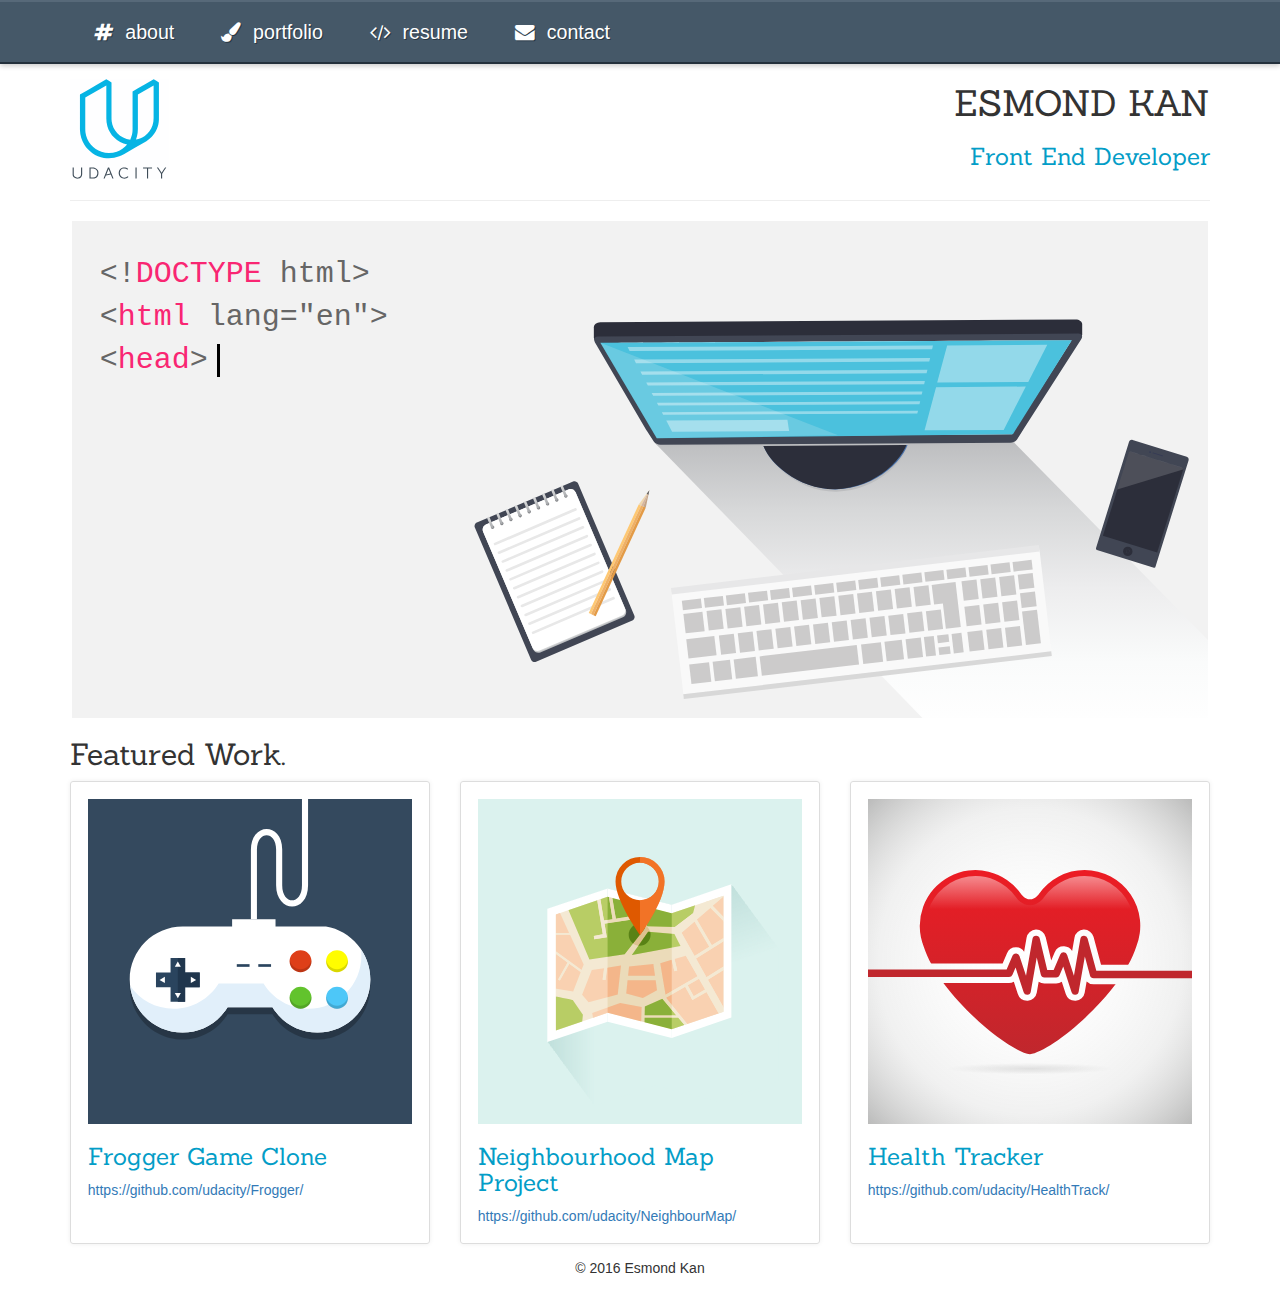
<file: index.html>
<!DOCTYPE html>
<html lang="en">
<head>
    <meta charset="utf-8">
    <meta http-equiv="X-UA-Compatible" content="IE=edge">
    <meta name="viewport" content="width=device-width, initial-scale=1">
    <link rel="stylesheet" href="css/bootstrap.min.css">
    <link rel="stylesheet" href="css/styles.css">
    <link rel="stylesheet" href="https://fonts.googleapis.com/css?family=Sanchez">
    <link rel="stylesheet" href="https://maxcdn.bootstrapcdn.com/font-awesome/4.5.0/css/font-awesome.min.css">
    <title>Esmond Kan | Portfolio</title>
</head>
<body onresize="checkMedia();">
    <!-- Modal !-->
    <section id="contactModal" class="modal fade" role="dialog">
        <div class="modal-dialog">

            <!-- Modal Content !-->
            <div class="modal-content">
                <div class="modal-header">
                    <button type="button" class="close" data-dismiss="modal"><i class="fa fa-times"></i></button>
                    <h4 class="modal-title"><i class="fa fa-comment"></i>Let's Chat!</h4>
                </div>
                <div class="modal-body">
                    <p>Job opportunities? Potential projects we can work on? Kick-ass video games I shouldn't miss?</p>
                    <p>Great! I would love to discuss with you in further detail.</p>
                    <p>You can always reach me at:</p>
                    <h4><a href="mailto:contact@esmondkan.com"><i class="fa fa-envelope"></i>contact@esmondkan.com</a></h4>
                </div>
                <div class="modal-footer">
                    <button type="button" class="btn btn-primary" data-dismiss="modal">Ok</button>
                </div>
            </div>

        </div>
    </section>

    <!-- Navigation Menu !-->
    <section class="container-fluid">
        <div class="container">

            <nav>
                <ul id="menu" class="flex-row flex-wrap nav-menu">
                    <li><a href="#"><i class="fa fa-hashtag"></i>about</a></li>
                    <li><a href="#"><i class="fa fa-paint-brush"></i>portfolio</a></li>
                    <li><a href="#"><i class="fa fa-code"></i>resume</a></li>
                    <li><a href="#contactModal" data-toggle="modal" data-target="#contactModal"><i class="fa fa-envelope"></i>contact</a></li>
                </ul>
                <div class="nav-button" onclick="menuToggle();"><i class="fa fa-bars"></i></div>
            </nav>

        </div>
    </section>

    <div class="container">

        <header class="row flex-row flex-wrap">
            <div class="col-lg-6 col-md-6 col-sm-3 col-xs-3 logo">
                <img src="images/udacity_logo.svg" alt="Udacity logo" class="logo-img">
            </div>
            <div class="col-lg-6 col-md-6 col-sm-9 col-xs-9 col-name">
                <div class="text-right name">
                    <h1 class="text-uppercase">Esmond Kan</h1>
                    <h3>Front End Developer</h3>
                </div>
            </div>
        </header>

        <hr>

        <!-- Splash Image !-->
        <section class="row">
            <div class="splash">
                <div class="splash-text">
                    <h2 >&lt;!<span>DOCTYPE</span> html&gt;</h2>
                    <h2>&lt;<span>html</span> lang="en"&gt;</h2>
                    <h2 class="type">&lt;<span>head</span>&gt;&nbsp;</h2>
                </div>
                <picture>
                    <img src="images/splash.svg" alt="a computer, notepad and mobile phone">
                </picture>
            </div>
        </section>

        <!-- Featured Work !-->
        <h2>Featured Work.</h2>
        <section class="row row-feat flex-row flex-wrap">
            <div class="col-lg-4 col-md-4 col-sm-6 col-xs-6 col-feat flex-row">
                <div class="featured-work">
                    <img src="images/game.svg" class="img-responsive" alt="a video game controller">
                    <h3>Frogger Game Clone</h3>
                    <a href="https://github.com/udacity/Frogger/">https://github.com/udacity/Frogger/</a>
                </div>
            </div>
            <div class="col-lg-4 col-md-4 col-sm-6 col-xs-6 col-feat flex-row">
                <div class="featured-work">
                    <picture>
                        <img src="images/map.svg" class="img-responsive" alt="a map with a location pointer">
                    </picture>
                    <h3>Neighbourhood Map Project</h3>
                    <a href="https://github.com/udacity/NeighbourMap/">https://github.com/udacity/NeighbourMap/</a>
                </div>
            </div>
            <div class="col-lg-4 col-md-4 col-sm-6 col-xs-6 col-feat flex-row">
                <div class="featured-work">
                    <picture>
                        <img src="images/health.svg" class="img-responsive" alt="a heart cardiogram illustration">
                    </picture>
                    <h3>Health Tracker</h3>
                    <a href="https://github.com/udacity/HealthTrack/">https://github.com/udacity/HealthTrack/</a>
                </div>
            </div>
        </section>

        <!-- Footer !-->
        <footer class="row">
            <div class="text-center col-lg-12 col-md-12 col-sm-12 col-xs-12">
                © 2016 Esmond Kan
            </div>
        </footer>
    </div>

    <!-- Load Scripts !-->
    <script src="https://code.jquery.com/jquery-1.12.0.min.js"></script>
    <script src="script/bootstrap.min.js"></script>
    <script src="script/script.js"></script>
</body>
</html>
</file>
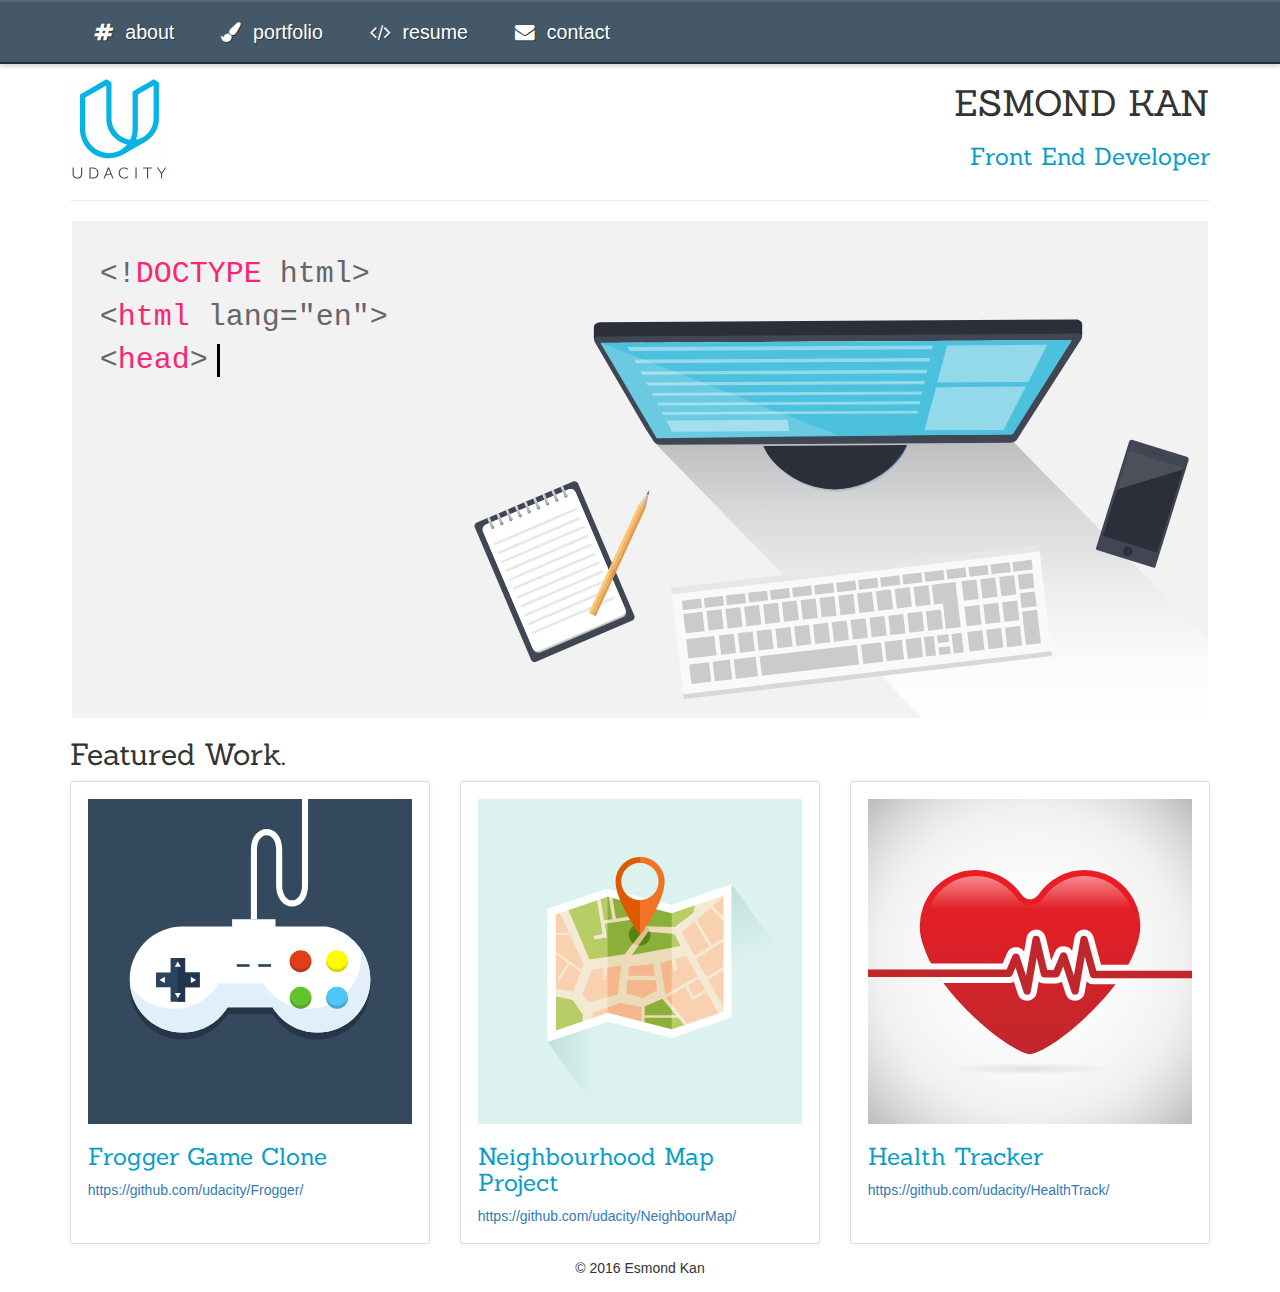
<file: src/index.html>
<!DOCTYPE html>
<html lang="en">
<head>
    <meta charset="utf-8">
    <meta http-equiv="X-UA-Compatible" content="IE=edge">
    <meta name="viewport" content="width=device-width, initial-scale=1">
    <link rel="stylesheet" href="css/bootstrap.min.css">
    <link rel="stylesheet" href="https://fonts.googleapis.com/css?family=Sanchez">
    <link rel="stylesheet" href="https://maxcdn.bootstrapcdn.com/font-awesome/4.5.0/css/font-awesome.min.css">
    <!-- build:css -->
    <link rel="stylesheet" href="css/styles.css">
    <!-- endbuild -->
    <title>Esmond Kan | Portfolio</title>
</head>
<body onresize="checkMedia();">
    <!-- Modal !-->
    <section id="contactModal" class="modal fade" role="dialog">
        <div class="modal-dialog">

            <!-- Modal Content !-->
            <div class="modal-content">
                <div class="modal-header">
                    <button type="button" class="close" data-dismiss="modal"><i class="fa fa-times"></i></button>
                    <h4 class="modal-title"><i class="fa fa-comment"></i>Let's Chat!</h4>
                </div>
                <div class="modal-body">
                    <p>Job opportunities? Potential projects we can work on? Kick-ass video games I shouldn't miss?</p>
                    <p>Great! I would love to discuss with you in further detail.</p>
                    <p>You can always reach me at:</p>
                    <h4><a href="mailto:contact@esmondkan.com"><i class="fa fa-envelope"></i>contact@esmondkan.com</a></h4>
                </div>
                <div class="modal-footer">
                    <button type="button" class="btn btn-primary" data-dismiss="modal">Ok</button>
                </div>
            </div>

        </div>
    </section>

    <!-- Navigation Menu !-->
    <section class="container-fluid">
        <div class="container">

            <nav>
                <ul id="menu" class="flex-row flex-wrap nav-menu">
                    <li><a href="#"><i class="fa fa-hashtag"></i>about</a></li>
                    <li><a href="#"><i class="fa fa-paint-brush"></i>portfolio</a></li>
                    <li><a href="#"><i class="fa fa-code"></i>resume</a></li>
                    <li><a href="#contactModal" data-toggle="modal" data-target="#contactModal"><i class="fa fa-envelope"></i>contact</a></li>
                </ul>
                <div class="nav-button" onclick="menuToggle();"><i class="fa fa-bars"></i></div>
            </nav>

        </div>
    </section>

    <div class="container">

        <header class="row flex-row flex-wrap">
            <div class="col-lg-6 col-md-6 col-sm-3 col-xs-3 logo">
                <img src="img/udacity_logo.svg" alt="Udacity logo" class="logo-img">
            </div>
            <div class="col-lg-6 col-md-6 col-sm-9 col-xs-9 col-name">
                <div class="text-right name">
                    <h1 class="text-uppercase">Esmond Kan</h1>
                    <h3>Front End Developer</h3>
                </div>
            </div>
        </header>

        <hr>

        <!-- Splash Image !-->
        <section class="row">
            <div class="splash">
                <div class="splash-text">
                    <h2 >&lt;!<span>DOCTYPE</span> html&gt;</h2>
                    <h2>&lt;<span>html</span> lang="en"&gt;</h2>
                    <h2 class="type">&lt;<span>head</span>&gt;&nbsp;</h2>
                </div>
                <picture>
                    <img src="img/splash.svg" alt="a computer, notepad and mobile phone">
                </picture>
            </div>
        </section>

        <!-- Featured Work !-->
        <h2>Featured Work.</h2>
        <section class="row row-feat flex-row flex-wrap">
            <div class="col-lg-4 col-md-4 col-sm-6 col-xs-6 col-feat flex-row">
                <div class="featured-work">
                    <img src="img/game.svg" class="img-responsive" alt="a video game controller">
                    <h3>Frogger Game Clone</h3>
                    <a href="https://github.com/udacity/Frogger/">https://github.com/udacity/Frogger/</a>
                </div>
            </div>
            <div class="col-lg-4 col-md-4 col-sm-6 col-xs-6 col-feat flex-row">
                <div class="featured-work">
                    <picture>
                        <img src="img/map.svg" class="img-responsive" alt="a map with a location pointer">
                    </picture>
                    <h3>Neighbourhood Map Project</h3>
                    <a href="https://github.com/udacity/NeighbourMap/">https://github.com/udacity/NeighbourMap/</a>
                </div>
            </div>
            <div class="col-lg-4 col-md-4 col-sm-6 col-xs-6 col-feat flex-row">
                <div class="featured-work">
                    <picture>
                        <img src="img/health.svg" class="img-responsive" alt="a heart cardiogram illustration">
                    </picture>
                    <h3>Health Tracker</h3>
                    <a href="https://github.com/udacity/HealthTrack/">https://github.com/udacity/HealthTrack/</a>
                </div>
            </div>
        </section>

        <!-- Footer !-->
        <footer class="row">
            <div class="text-center col-lg-12 col-md-12 col-sm-12 col-xs-12">
                © 2016 Esmond Kan
            </div>
        </footer>
    </div>

    <!-- Load Scripts !-->
    <script src="https://code.jquery.com/jquery-1.12.0.min.js"></script>
    <script src="js/bootstrap.min.js"></script>
    <!-- build:js -->
    <script src="js/script.js"></script>
    <!--endbuild -->
</body>
</html>
</file>
<file: css/styles.css>
h1,
h2,
h3,
h4 {
    font-family: "Sanchez", serif;
}

h3 {
    color: #039dc7;
}

header {
    -webkit-align-items: center;
         -ms-flex-align: center;
            align-items: center;
}

/* Modal Dialog */

.close {
    float: right;
    font-size: 21px;
    line-height: 1;
    color: #000;
    text-shadow: 0 1px 0 #fff;
    filter: alpha(opacity=20);
    opacity: 0.2;
    background: none;
    border: none;
    padding: 0;
}

.close:hover {
    opacity: 0.7;
}


/* Navigation Menu */

ul {
    list-style: none;
    margin: 0;
    padding: 0;
}

li {
    height: 4.3em;
    display: -webkit-flex;
    display: -ms-flexbox;
    display: flex;
    -webkit-align-items: center;
         -ms-flex-align: center;
            align-items: center;
}

li:hover {
    background-color: #8c99a4;
}

nav a,
nav a:link,
nav a:visited,
.nav-button {
    font: 1.4em "Trebuchet MS", "Lucida Grande", "Lucida Sans Unicode", "Lucida Sans", Tahoma, sans-serif;
    color: #fff;
    text-shadow: 1px 1px 0px #283744;
    text-decoration: none;
    padding: 1.2em;
}

span {
    color: #f92672;
}

.nav-menu {
    overflow: hidden;
    max-height: 500px;
}

.fa {
    margin-right: 0.6em;
}

.nav-button {
    display: none;
    padding: 0.5em 0;
    cursor: pointer;
}

.container-fluid {
    background: #455868;
    border-top: 2px solid #576979;
    border-bottom: 2px solid #23303c;
    box-shadow: 0 2px 5px #ccc;
}

/* Flex Classes */

.flex-row {
    display: -webkit-flex;
    display: -ms-flexbox;
    display: flex;
}

.flex-wrap {
    -webkit-flex-wrap: wrap;
        -ms-flex-wrap: wrap;
            flex-wrap: wrap;
}

/* Content */

.logo-img {
    margin-top: 1em;
    max-width: 100%;
    max-height: 100px;
}

.splash {
    position: relative;
    padding: 0 1.2em;
    width: 100%;
}

.splash-text {
    margin: 2em 0 0 2em;
    position: absolute;
}

.splash-text h2 {
    margin-top: 0.3em;
    font-family: Consolas, monospace;
    color: #666;
}

.featured-work {
    border-radius: 3px;
    padding: 1.2em;
    border: 1px solid #ddd;
    box-shadow: 0 0 5px #eee;
    box-sizing: border-box;
    width: 100%;
}

.featured-work:hover {
    border-color: rgba(82, 168, 236, 0.8);
    box-shadow: 0 0 8px rgba(82, 168, 236, 0.6);
}

.featured-work img {
    max-width: 100%;
    cursor: pointer;
}

/* Typing Animation */

.type {
    width: 4em;
    overflow: hidden;
    white-space: nowrap;
    border-right: 0.1em solid black;
    -webkit-animation: typing 6s steps(7, end), blink-caret 1s step-end infinite;
            animation: typing 6s steps(7, end), blink-caret 1s step-end infinite;
}

@-webkit-keyframes typing {
    from { width: 0 }
    to { width: 4em }
}

@keyframes typing {
    from { width: 0 }
    to { width: 4em }
}

@-webkit-keyframes blink-caret {
    from, to { border-color: transparent }
    50% { border-color: black }
}

@keyframes blink-caret {
    from, to { border-color: transparent }
    50% { border-color: black }
}

/* Footer */

footer {
    margin: 1em;
}

/* Media Queries */

@media screen and (max-width: 991px) {
    .col-feat {
        margin-top: 1.2em;
    }

    .col-feat:first-child, .col-feat:nth-child(2) {
        margin-top: 0;
    }
}

@media screen and (max-width: 670px) {
    .splash-text {
        margin: 1em 0 0 1em;
    }

    .splash h2 {
        font-size: 1.2em;
    }

    .col-feat, .col-feat:nth-child(2) {
        margin-top: 1.2em;
        max-width: 360px;
        width: 100%;
    }

    .flex-row {
        -webkit-justify-content: center;
                  -ms-flex-pack: center;
                justify-content: center;
    }
}

@media screen and (max-width: 650px) {
    li {
        width: 100%;
    }

    .nav-button {
        /* Show hamburger button */
        display: block;
    }

    .nav-menu {
        /* Hide menu items */
        max-height: 0;
    }
}

@media screen and (max-width: 400px) {
    .splash h2 {
        font-size: 1em;
    }

    .splash-text {
        margin: 0.5em 0 0 0.5em;
    }

    .logo {
        width: 100%;
        text-align: center;
    }

    .logo img {
        height: 64px;
    }

    .col-name {
        width: 100%;
    }

    .name {
        text-align: center;
    }
}
</file>
<file: src/css/styles.css>
h1,
h2,
h3,
h4 {
    font-family: "Sanchez", serif;
}

h3 {
    color: #039dc7;
}

header {
    -webkit-align-items: center;
         -ms-flex-align: center;
            align-items: center;
}

/* Modal Dialog */

.close {
    float: right;
    font-size: 21px;
    line-height: 1;
    color: #000;
    text-shadow: 0 1px 0 #fff;
    filter: alpha(opacity=20);
    opacity: 0.2;
    background: none;
    border: none;
    padding: 0;
}

.close:hover {
    opacity: 0.7;
}


/* Navigation Menu */

ul {
    list-style: none;
    margin: 0;
    padding: 0;
}

li {
    height: 4.3em;
    display: -webkit-flex;
    display: -ms-flexbox;
    display: flex;
    -webkit-align-items: center;
         -ms-flex-align: center;
            align-items: center;
}

li:hover {
    background-color: #8c99a4;
}

nav a,
nav a:link,
nav a:visited,
.nav-button {
    font: 1.4em "Trebuchet MS", "Lucida Grande", "Lucida Sans Unicode", "Lucida Sans", Tahoma, sans-serif;
    color: #fff;
    text-shadow: 1px 1px 0px #283744;
    text-decoration: none;
    padding: 1.2em;
}

span {
    color: #f92672;
}

.nav-menu {
    overflow: hidden;
    max-height: 500px;
}

.fa {
    margin-right: 0.6em;
}

.nav-button {
    display: none;
    padding: 0.5em 0;
    cursor: pointer;
}

.container-fluid {
    background: #455868;
    border-top: 2px solid #576979;
    border-bottom: 2px solid #23303c;
    box-shadow: 0 2px 5px #ccc;
}

/* Flex Classes */

.flex-row {
    display: -webkit-flex;
    display: -ms-flexbox;
    display: flex;
}

.flex-wrap {
    -webkit-flex-wrap: wrap;
        -ms-flex-wrap: wrap;
            flex-wrap: wrap;
}

/* Content */

.logo-img {
    margin-top: 1em;
    max-width: 100%;
    max-height: 100px;
}

.splash {
    position: relative;
    padding: 0 1.2em;
    width: 100%;
}

.splash-text {
    margin: 2em 0 0 2em;
    position: absolute;
}

.splash-text h2 {
    margin-top: 0.3em;
    font-family: Consolas, monospace;
    color: #666;
}

.featured-work {
    border-radius: 3px;
    padding: 1.2em;
    border: 1px solid #ddd;
    box-shadow: 0 0 5px #eee;
    box-sizing: border-box;
    width: 100%;
}

.featured-work:hover {
    border-color: rgba(82, 168, 236, 0.8);
    box-shadow: 0 0 8px rgba(82, 168, 236, 0.6);
}

.featured-work img {
    max-width: 100%;
    cursor: pointer;
}

/* Typing Animation */

.type {
    width: 4em;
    overflow: hidden;
    white-space: nowrap;
    border-right: 0.1em solid black;
    -webkit-animation: typing 6s steps(7, end), blink-caret 1s step-end infinite;
            animation: typing 6s steps(7, end), blink-caret 1s step-end infinite;
}

@-webkit-keyframes typing {
    from { width: 0 }
    to { width: 4em }
}

@keyframes typing {
    from { width: 0 }
    to { width: 4em }
}

@-webkit-keyframes blink-caret {
    from, to { border-color: transparent }
    50% { border-color: black }
}

@keyframes blink-caret {
    from, to { border-color: transparent }
    50% { border-color: black }
}

/* Footer */

footer {
    margin: 1em;
}

/* Media Queries */

@media screen and (max-width: 991px) {
    .col-feat {
        margin-top: 1.2em;
    }

    .col-feat:first-child, .col-feat:nth-child(2) {
        margin-top: 0;
    }
}

@media screen and (max-width: 670px) {
    .splash-text {
        margin: 1em 0 0 1em;
    }

    .splash h2 {
        font-size: 1.2em;
    }

    .col-feat, .col-feat:nth-child(2) {
        margin-top: 1.2em;
        max-width: 360px;
        width: 100%;
    }

    .flex-row {
        -webkit-justify-content: center;
                  -ms-flex-pack: center;
                justify-content: center;
    }
}

@media screen and (max-width: 650px) {
    li {
        width: 100%;
    }

    .nav-button {
        /* Show hamburger button */
        display: block;
    }

    .nav-menu {
        /* Hide menu items */
        max-height: 0;
    }
}

@media screen and (max-width: 400px) {
    .splash h2 {
        font-size: 1em;
    }

    .splash-text {
        margin: 0.5em 0 0 0.5em;
    }

    .logo {
        width: 100%;
        text-align: center;
    }

    .logo img {
        height: 64px;
    }

    .col-name {
        width: 100%;
    }

    .name {
        text-align: center;
    }
}
</file>
